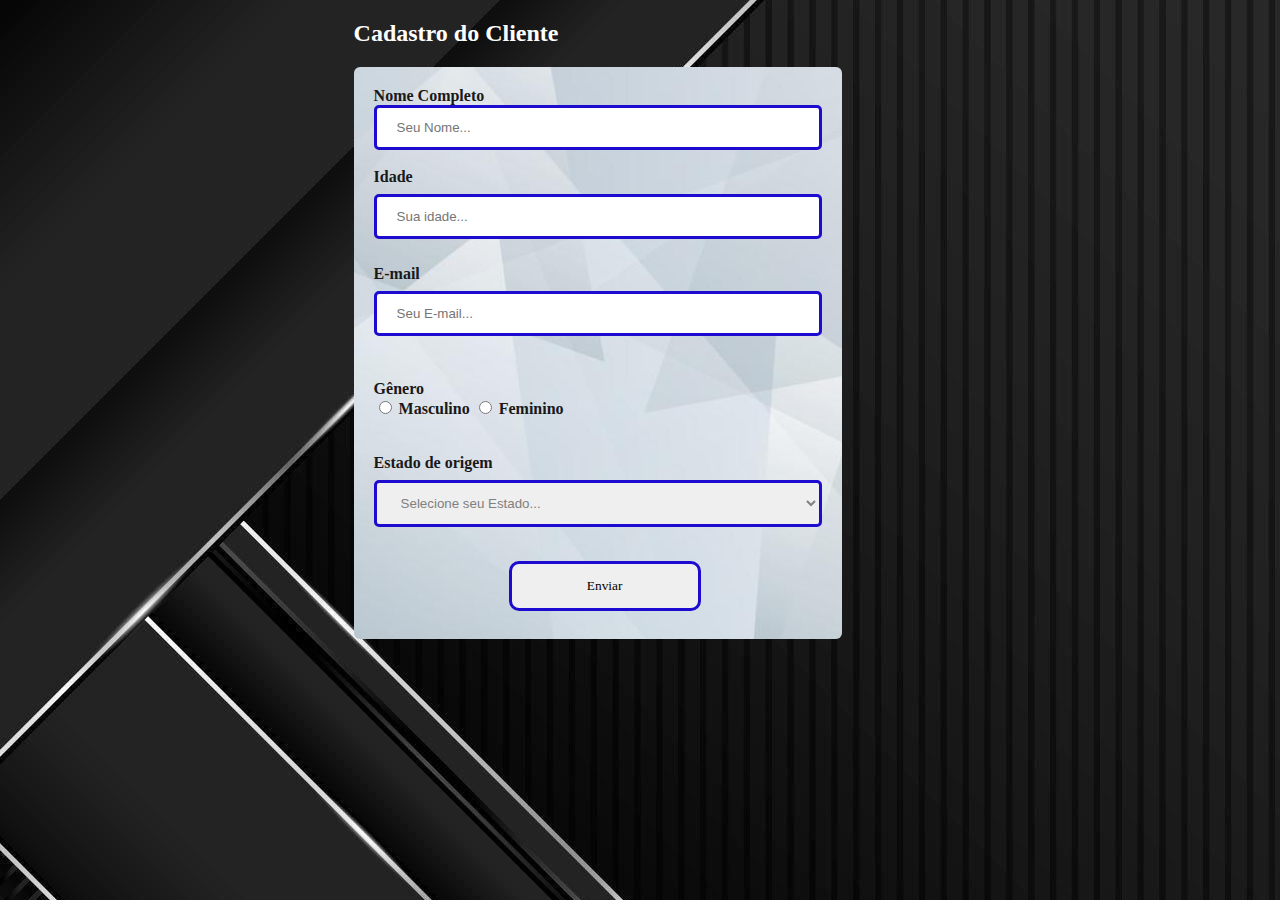
<file: Projetos/Login-css-html/index.html>
<!DOCTYPE html>
<html lang="pt-br">

<head>
    <title>cadastro do usuário</title>
    <meta charset="utf-8">
</head>

<body background="gradiente.jpg" style="background-repeat: no-repeat">
    <h2 style="margin-left: 27vw; color:white;">
        <font face="Verdana">Cadastro do Cliente</font>
    </h2>
    <style>
        .name1,
        select {
            width: 35vw;
            padding: 12px 20px;
            margin: px 0;
            display: inline-block;
            border: solid #1e0bd0;
            border-radius: 5px;
            box-sizing: border-box;
        }
        
        .idade1,
        select {
            width: 35vw;
            padding: 12px 20px;
            margin: 8px 0;
            display: inline-block;
            border: solid #1e0bd0;
            border-radius: 5px;
            box-sizing: border-box;
        }
        
        .email1,
        select {
            width: 35vw;
            padding: 12px 20px;
            margin: 8px 0;
            display: inline-block;
            border: solid #1e0bd0;
            border-radius: 5px;
            box-sizing: border-box;
        }
        
        .btn1 {
            font-family: Verdana;
            width: 15vw;
            color: black;
            padding: 14px 20px;
            margin: 8px 135px;
            border: solid #1e0bd0;
            border-radius: 10px;
            cursor: pointer;
            transition-duration: 0.4s;
        }
        
        .btn1:hover {
            background-color: #1e0bd0;
            color: white;
        }
        
        .block2 {
            background-image: url("gradiente2.jpg");
            border-radius: 6px;
            padding: 20px;
            width: 35vw;
            margin-left: 27vw;
        }
        
        select:invalid {
            color: gray;
        }
    </style>

    <div class="block2">
        <form name="formulario1" method="post"></form>
        <label for="fname" style="font-family: Verdana; font-weight: bold; color: #191919;">Nome Completo</label><br>
        <input class="name1" type="text" id="fname" name="firstname" placeholder="Seu Nome...">
        <br>
        <br>

        <label for="idade" style="font-family: Verdana; font-weight: bold; color: #191919;">Idade</label><br>
        <input class="idade1" type="text" id="idade" name="idade" placeholder="Sua idade...">
        <br>
        <br>

        <label for="email" style="font-family: Verdana; font-weight: bold; color: #191919;">E-mail</label><br>
        <input class="email1" type="email" id="email" name="email" placeholder="Seu E-mail...">
        <br>
        <br>
        <br>

        <label for="sexo" style="font-family: Verdana; font-weight: bold; color: #191919;">Gênero</label><br>
        <input type="radio" id="masc" name="sexo" value="Masculino">
        <label for="Masculino" style="font-family: verdana; font-weight: bold; color: #191919;">Masculino</label>
        <input type="radio" id="fem" name="Feminino">
        <label for="Feminino" style="font-family: Verdana; font-weight: bold; color: #191919;">Feminino</label>
        <br>
        <br>
        <br>

        <label for="uf" style="font-family: Verdana; font-weight: bold; color: #191919;">Estado de origem</label><br>
        <select id="uf" name="uf" required>
                <option value="" disabled selected>Selecione seu Estado...</option>
                        <option value="Acre">AC</option>
                        <option value="Alagoas">AL</option>
                        <option value="Amapa">AP</option>
                        <option value="Amazonas">AM</option>
                        <option value="Bahia">BA</option>
                <option value="Ceara">CE</option>
                <option value="Distrito_federal">DF</option>
                <option value="Espirito_Santo">ES</option>
                <option value="Goias">GO</option>
                <option value="Maranhao">MA</option>
                <option value="Mato_Grosso">MT</option>
                <option value="Mato_Grosso_do_Sul">MS</option>
                <option value="Minas_Gerais">MG</option>
                <option value="Para">PA</option>
                <option value="Paraiba">PB</option>
                <option value="Parana">PR</option>
                <option value="Pernambuco">PE</option>
                <option value="Piaui">PI</option>
                <option value="Rio_de_Janeiro">RJ</option>
                <option value="Rio_Grande_do_Norte">RN</option>
                <option value="Rio_Grande_do_Sul">RS</option>
                <option value="Rondonia">RO</option>
                <option value="Roraima">RR</option>
                <option value="Santa_Catarina">SC</option>
                <option value="Sao_Paulo">SP</option>
                <option value="Sergipe">SE</option>
                <option value="Tocantins">TO</option>
              </select>
        <br>
        <br>
        <a href="index.html"><input class="btn1" type="submit" value="Enviar" onclick="alert ('Obrigado por se cadastrar em nossa loja')"></a><br>
    </div>
</body>
</file>
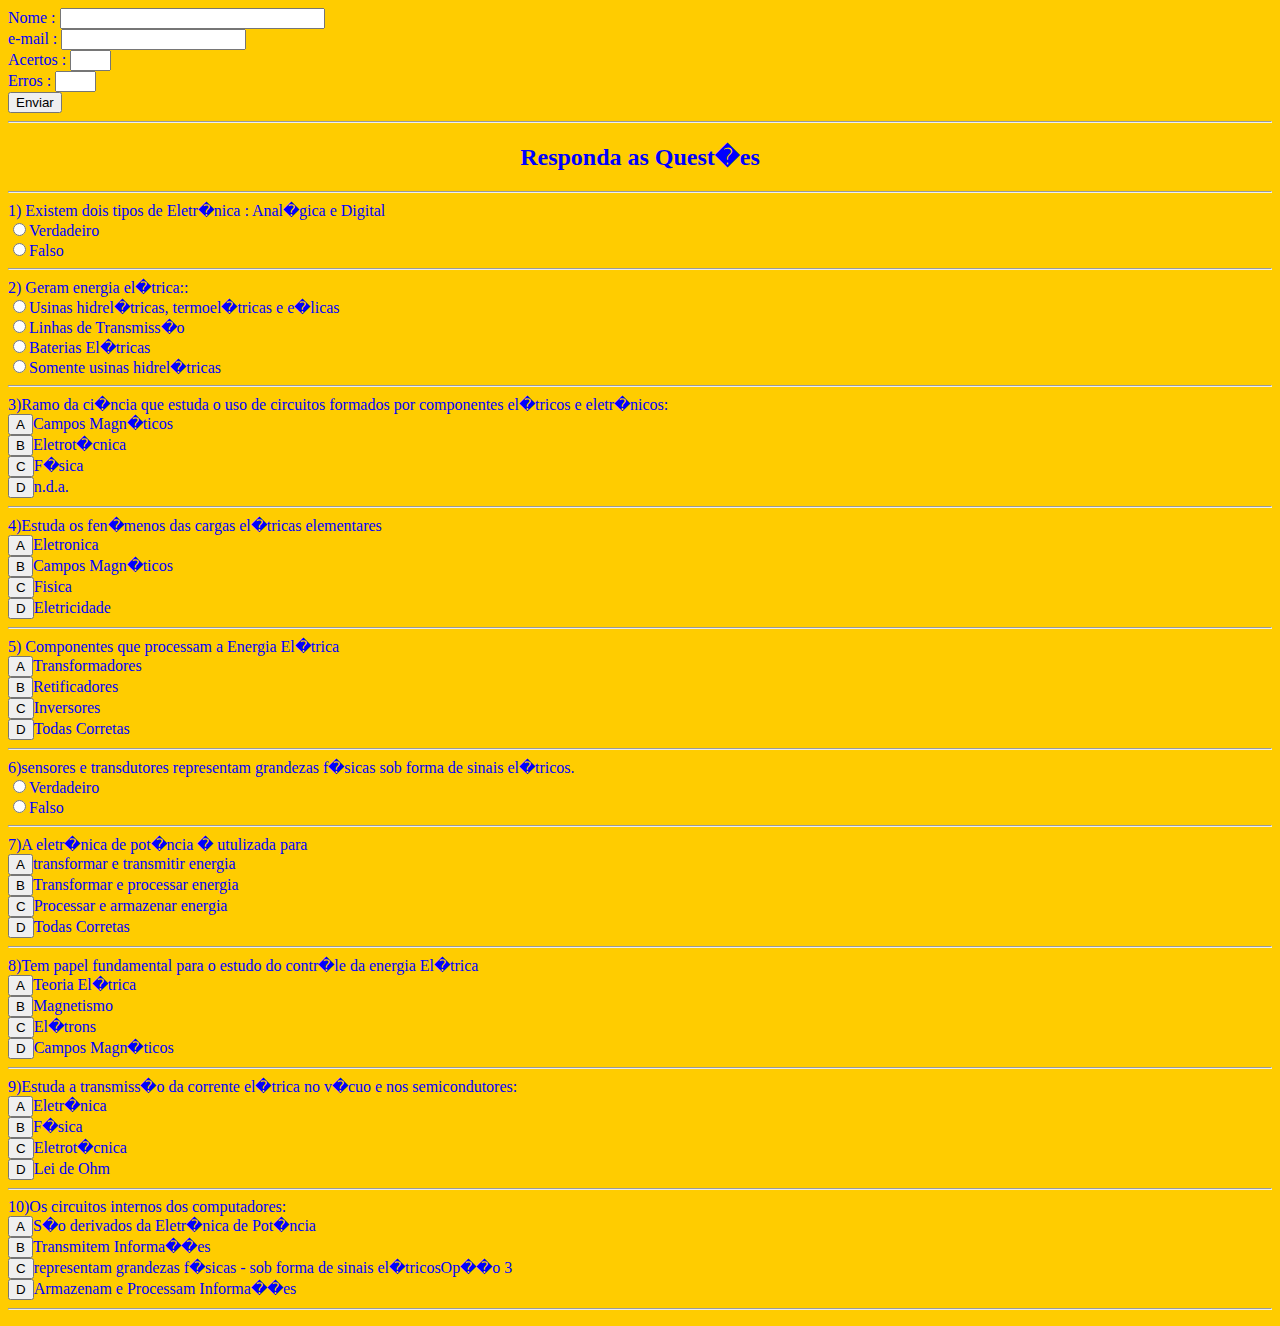
<file: Projetos/Quiz-html/quest.htm>
<html>
<head><title>Quest�es</title></head>

<script language="Javascript">

var certos=0;
var erros=0;

function id(){
    var nome=window.prompt("Identifique-se por favor","Digite seu nome");
    var mail=window.prompt("Digite seu e-mail","E-mail");
    document.formulario.txtnome.value=nome.toUpperCase();
    document.formulario.txtmail.value=mail.toLowerCase();
    document.formulario.txtnome.disabled=true;
    document.formulario.txtmail.disabled=true;
    document.formulario.BTENVIAR.disabled=true;
}


function verifica1(rec){
if (rec==1){
    certos++;
    window.status="Acertos "+ certos + " Erros "+ erros;
    document.formulario.op1.disabled=true;
    document.formulario.op2.disabled=true;
    }
else{
   erros++;
   window.status="Acertos "+ certos+ " Erros "+ erros;
   document.formulario.op1.disabled=true;
   document.formulario.op2.disabled=true;
   }
}
function verifica2(rec){
if (rec==1){
   certos++;
   window.status="Acertos "+ certos + " Erros "+ erros;
   document.formulario.B1.disabled=true;
   document.formulario.B2.disabled=true;
   document.formulario.B3.disabled=true;
   document.formulario.B4.disabled=true;}
else{
   erros++;
   window.status="Acertos "+ certos+ " Erros "+ erros;
   document.formulario.B1.disabled=true; 
   document.formulario.B2.disabled=true;
   document.formulario.B3.disabled=true;
   document.formulario.B4.disabled=true;
   }
}

function verifica3(rec){
if (rec==1){
   certos++;
   window.status="Acertos "+ certos + " Erros "+ erros;
   document.formulario.B5.disabled=true;
   document.formulario.B6.disabled=true;
   document.formulario.B7.disabled=true;
   document.formulario.B8.disabled=true;}
else{
   erros++;
   window.status="Acertos "+ certos+ " Erros "+ erros;
   document.formulario.B5.disabled=true; 
   document.formulario.B6.disabled=true;
   document.formulario.B7.disabled=true;
   document.formulario.B8.disabled=true;
   }
}

function verifica4(rec){
if (rec==1){
   certos++;
   window.status="Acertos "+ certos + " Erros "+ erros;
   document.formulario.B9.disabled=true;
   document.formulario.B10.disabled=true;
   document.formulario.B11.disabled=true;
   document.formulario.B12.disabled=true;}
else{
   erros++;
   window.status="Acertos "+ certos+ " Erros "+ erros;
   document.formulario.B9.disabled=true; 
   document.formulario.B10.disabled=true;
   document.formulario.B11.disabled=true;
   document.formulario.B12.disabled=true;
   }
}

function verifica5(rec){
if (rec==1){
   certos++;
   window.status="Acertos "+ certos + " Erros "+ erros;
   document.formulario.B13.disabled=true;
   document.formulario.B14.disabled=true;
   document.formulario.B15.disabled=true;
   document.formulario.B16.disabled=true;}
else{
   erros++;
   window.status="Acertos "+ certos+ " Erros "+ erros;
   document.formulario.B13.disabled=true; 
   document.formulario.B14.disabled=true;
   document.formulario.B15.disabled=true;
   document.formulario.B16.disabled=true;
   }
}

function verifica6(rec){
if (rec==1){
     certos++;
    window.status="Acertos "+ certos + " Erros "+ erros;
    document.formulario.op3.disabled=true;
    document.formulario.op4.disabled=true;
    }
else{
   erros++;
   window.status="Acertos "+ certos+ " Erros "+ erros;
   document.formulario.op3.disabled=true;
   document.formulario.op4.disabled=true;
   }
}

function verifica7(rec){
if (rec==1){
   certos++;
   window.status="Acertos "+ certos + " Erros "+ erros;
   document.formulario.B17.disabled=true;
   document.formulario.B18.disabled=true;
   document.formulario.B19.disabled=true;
   document.formulario.B20.disabled=true;}
else{
   erros++;
   window.status="Acertos "+ certos+ " Erros "+ erros;
   document.formulario.B17.disabled=true; 
   document.formulario.B18.disabled=true;
   document.formulario.B19.disabled=true;
   document.formulario.B20.disabled=true;
   }
}

function verifica8(rec){
if (rec==1){
   certos++;
   window.status="Acertos "+ certos + " Erros "+ erros;
   document.formulario.B21.disabled=true;
   document.formulario.B22.disabled=true;
   document.formulario.B23.disabled=true;
   document.formulario.B24.disabled=true;}
else{
   erros++;
   window.status="Acertos "+ certos+ " Erros "+ erros;
   document.formulario.B21.disabled=true; 
   document.formulario.B22.disabled=true;
   document.formulario.B23.disabled=true;
   document.formulario.B24.disabled=true;
   }
}

function verifica9(rec){
if (rec==1){
   certos++;
   window.status="Acertos "+ certos + " Erros "+ erros;
   document.formulario.B25.disabled=true;
   document.formulario.B26.disabled=true;
   document.formulario.B27.disabled=true;
   document.formulario.B28.disabled=true;}
else{
   erros++;
   window.status="Acertos "+ certos+ " Erros "+ erros;
   document.formulario.B25.disabled=true; 
   document.formulario.B26.disabled=true;
   document.formulario.B27.disabled=true;
   document.formulario.B28.disabled=true;
   }
}

function verifica10(rec){
if (rec==1){
   certos++;
   window.status="Acertos "+ certos + " Erros "+ erros;
   document.formulario.B29.disabled=true;
   document.formulario.B30.disabled=true;
   document.formulario.B31.disabled=true;
   document.formulario.B32.disabled=true;
   document.formulario.txtcertos.value=certos;
   document.formulario.txterros.value=erros;
   document.formulario.txtnome.disabled=false;
   document.formulario.txtmail.disabled=false;
   document.formulario.BTENVIAR.disabled=false;}
else{
   erros++;
   window.status="Acertos "+ certos+ " Erros "+ erros;
   document.formulario.B29.disabled=true; 
   document.formulario.B30.disabled=true;
   document.formulario.B31.disabled=true;
   document.formulario.B32.disabled=true;
   document.formulario.txtcertos.value=certos;
   document.formulario.txterros.value=erros;
   document.formulario.txtnome.disabled=false;
   document.formulario.txtmail.disabled=false;
   document.formulario.BTENVIAR.disabled=false;}
}

</script>

<body bgcolor="#FFCC00" text="#0000FF" onLoad="id()">

<form method="POST" action="mailto:educhagas10@yahoo.com.br" enctype="text" method="post" name="formulario">

Nome :    <input type="text" name="txtnome" size=30><br>
e-mail :   <input type="text" name="txtmail" size=20><br>
Acertos : <input type="text" name="txtcertos" size=2><br>
Erros     : <input type="text" name="txterros" size=2><br>
<input type="button" name="BTENVIAR"  value="Enviar"><hr>

<h2><center>Responda as Quest�es</h2><hr></center>

1) Existem dois tipos de Eletr�nica : Anal�gica e Digital<br>
<input type="radio" name="op1" onclick="verifica1(1)">Verdadeiro<br>
<input type="radio" name="op2" onclick="verifica1(0)">Falso<hr>

2) Geram energia el�trica::<br>
<input type="radio" name="B1" onclick="verifica2(1)" value="A">Usinas hidrel�tricas, termoel�tricas e e�licas<br>
<input type="radio" name="B2" onclick="verifica2(0)" value="B">Linhas de Transmiss�o<br>
<input type="radio" name="B3" onclick="verifica2(0)" value="C">Baterias El�tricas<br>
<input type="radio" name="B4" onclick="verifica2(0)" value="D">Somente usinas hidrel�tricas<hr>

3)Ramo da ci�ncia que estuda o uso de circuitos formados por componentes el�tricos e eletr�nicos:<br>
<input type="button" name="B5" onclick="verifica3(0)" value="A">Campos Magn�ticos<br>
<input type="button" name="B6" onclick="verifica3(1)" value="B">Eletrot�cnica<br>
<input type="button" name="B7" onclick="verifica3(0)" value="C">F�sica<br>
<input type="button" name="B8" onclick="verifica3(0)" value="D">n.d.a.<hr>

4)Estuda os fen�menos das cargas el�tricas elementares<br>
<input type="button" name="B9" onclick="verifica4(0)" value="A">Eletronica<br>
<input type="button" name="B10" onclick="verifica4(0)" value="B">Campos Magn�ticos<br>
<input type="button" name="B11" onclick="verifica4(1)" value="C">Fisica<br>
<input type="button" name="B12" onclick="verifica4(0)" value="D">Eletricidade<hr>

5) Componentes que processam a Energia El�trica<br>
<input type="button" name="B13" onclick="verifica5(0)" value="A">Transformadores<br>
<input type="button" name="B14" onclick="verifica5(0)" value="B">Retificadores<br>
<input type="button" name="B15" onclick="verifica5(0)" value="C">Inversores<br>
<input type="button" name="B16" onclick="verifica5(1)" value="D">Todas Corretas<hr>

6)sensores e transdutores representam grandezas f�sicas sob forma de sinais el�tricos.<br>
<input type="radio" name="op3" onclick="verifica6(1)">Verdadeiro<br>
<input type="radio" name="op4" onclick="verifica6(0)">Falso<hr>

7)A eletr�nica de pot�ncia � utulizada para<br>
<input type="button" name="B17" onclick="verifica7(0)" value="A">transformar e transmitir energia<br>
<input type="button" name="B18" onclick="verifica7(0)" value="B">Transformar e processar energia<br>
<input type="button" name="B19" onclick="verifica7(0)" value="C">Processar e armazenar energia<br>
<input type="button" name="B20" onclick="verifica7(1)" value="D">Todas Corretas<hr>

8)Tem papel fundamental para o estudo do contr�le da energia El�trica<br>
<input type="button" name="B21" onclick="verifica8(0)" value="A">Teoria El�trica<br>
<input type="button" name="B22" onclick="verifica8(0)" value="B">Magnetismo<br>
<input type="button" name="B23" onclick="verifica8(1)" value="C">El�trons<br>
<input type="button" name="B24" onclick="verifica8(0)" value="D">Campos Magn�ticos<hr>

9)Estuda a transmiss�o da corrente el�trica no v�cuo e nos semicondutores:<br>
<input type="button" name="B25" onclick="verifica9(1)" value="A">Eletr�nica<br>
<input type="button" name="B26" onclick="verifica9(0)" value="B">F�sica<br>
<input type="button" name="B27" onclick="verifica9(0)" value="C">Eletrot�cnica<br>
<input type="button" name="B28" onclick="verifica9(0)" value="D">Lei de Ohm<hr>

10)Os circuitos internos dos computadores:<br>
<input type="button" name="B29" onclick="verifica10(0)" value="A">S�o derivados da Eletr�nica de Pot�ncia<br>
<input type="button" name="B30" onclick="verifica10(0)" value="B">Transmitem Informa��es<br>
<input type="button" name="B31" onclick="verifica10(0)" value="C">representam grandezas f�sicas - sob forma de sinais el�tricosOp��o 3<br>
<input type="button" name="B32" onclick="verifica10(1)" value="D">Armazenam e Processam Informa��es<hr>

</form>
</body>
</html>
</file>
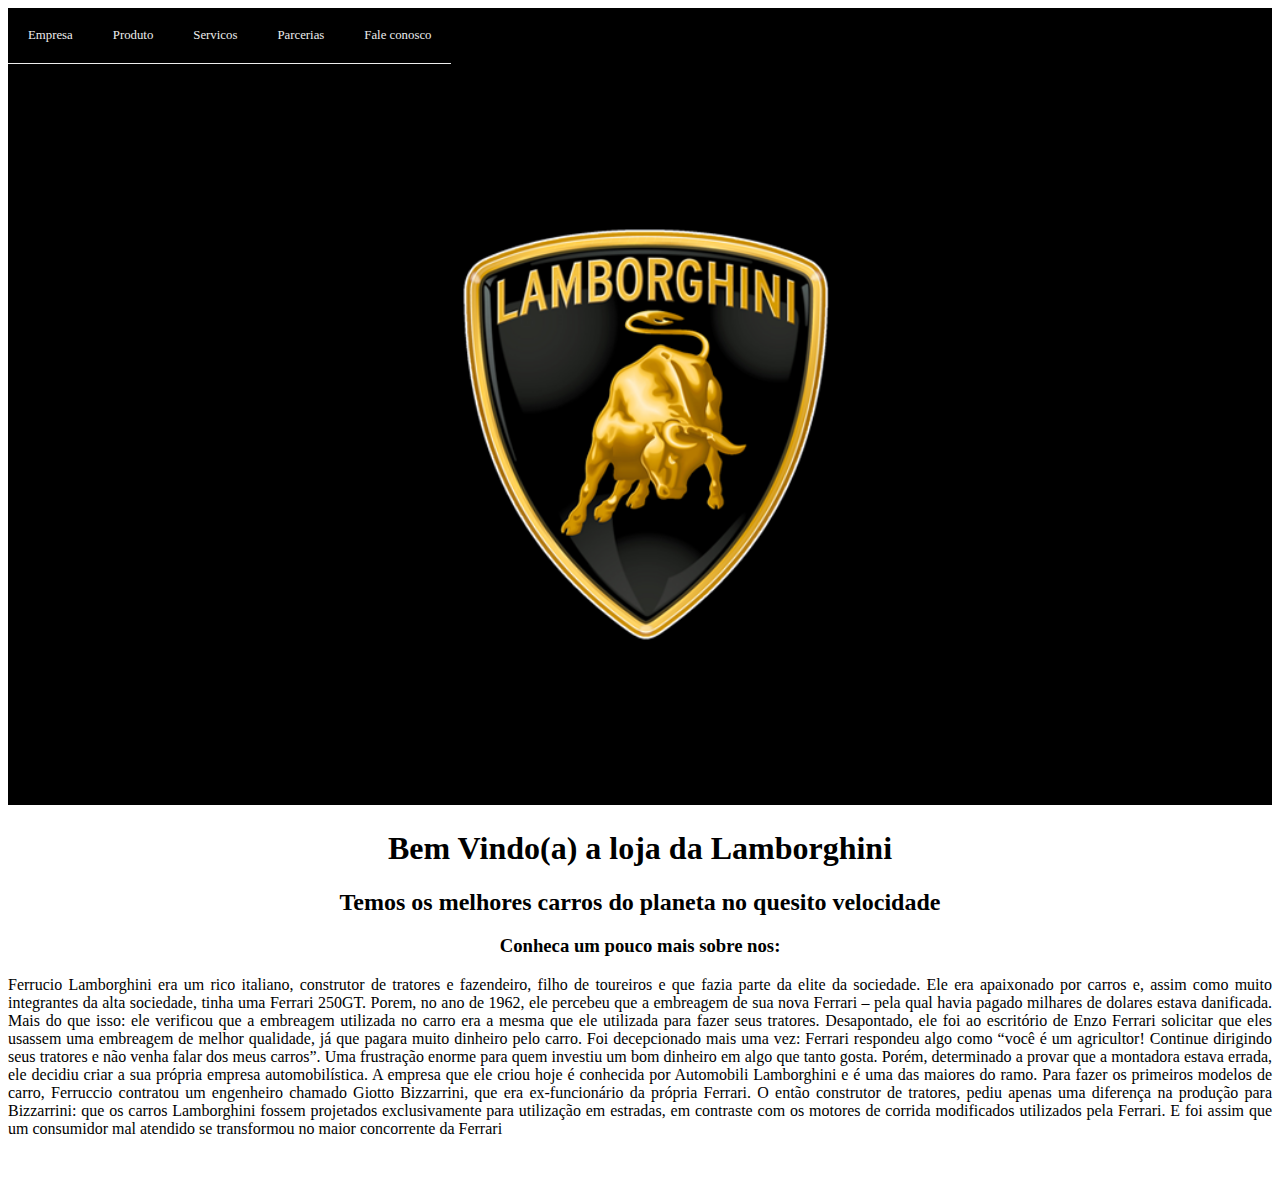
<file: Projetos/Trabalho-html-loja-lamborghini/Empresa.html>
<!DOCTYPE html>
<html lang="pt-br">

<head>



    <link rel="stylesheet" type="text/css" href="style.css">

    <title>Menu Horizontal</title>

</head>

<body>
    <div id="menu">
        <ul>
            <li><a href="Empresa.html">Empresa</a></li>
            <li><a href="Produto.html">Produto</a></li>
            <li><a href="Servicos.html">Servicos</a></li>
            <li><a href="Parcerias.html">Parcerias</a></li>
            <li><a href="Faleconosco.html">Fale conosco</a></li>

        </ul>
    </div>

    <div id="conteudo">
        <img class="img1" src="Lamborghini.jpg" alt="">
        <center>
            <h1>Bem Vindo(a) a loja da Lamborghini</h1>
            <h2>Temos os melhores carros do planeta no quesito velocidade</h2>
            <h3>Conheca um pouco mais sobre nos:</h3>
        </center>
        <p>Ferrucio Lamborghini era um rico italiano, construtor de tratores e fazendeiro, filho de toureiros e que
            fazia parte da
            elite da sociedade. Ele era apaixonado por carros e, assim como muito integrantes da alta sociedade, tinha
            uma Ferrari
            250GT. Porem, no ano de 1962, ele percebeu que a embreagem de sua nova Ferrari – pela qual havia pagado
            milhares de
            dolares estava danificada. Mais do que isso: ele verificou que a embreagem utilizada no carro era a mesma
            que ele
            utilizada para fazer seus tratores.

            Desapontado, ele foi ao escritório de Enzo Ferrari solicitar que eles usassem uma embreagem de melhor
            qualidade, já que
            pagara muito dinheiro pelo carro. Foi decepcionado mais uma vez: Ferrari respondeu algo como “você é um
            agricultor!
            Continue dirigindo seus tratores e não venha falar dos meus carros”.

            Uma frustração enorme para quem investiu um bom dinheiro em algo que tanto gosta. Porém, determinado a
            provar que a
            montadora estava errada, ele decidiu criar a sua própria empresa automobilística. A empresa que ele criou
            hoje é
            conhecida por Automobili Lamborghini e é uma das maiores do ramo.

            Para fazer os primeiros modelos de carro, Ferruccio contratou um engenheiro chamado Giotto Bizzarrini, que
            era
            ex-funcionário da própria Ferrari. O então construtor de tratores, pediu apenas uma diferença na produção
            para
            Bizzarrini: que os carros Lamborghini fossem projetados exclusivamente para utilização em estradas, em
            contraste com os
            motores de corrida modificados utilizados pela Ferrari.

            E foi assim que um consumidor mal atendido se transformou no maior concorrente da Ferrari</p>
        </br>


    </div>

</body>

</html>
</file>
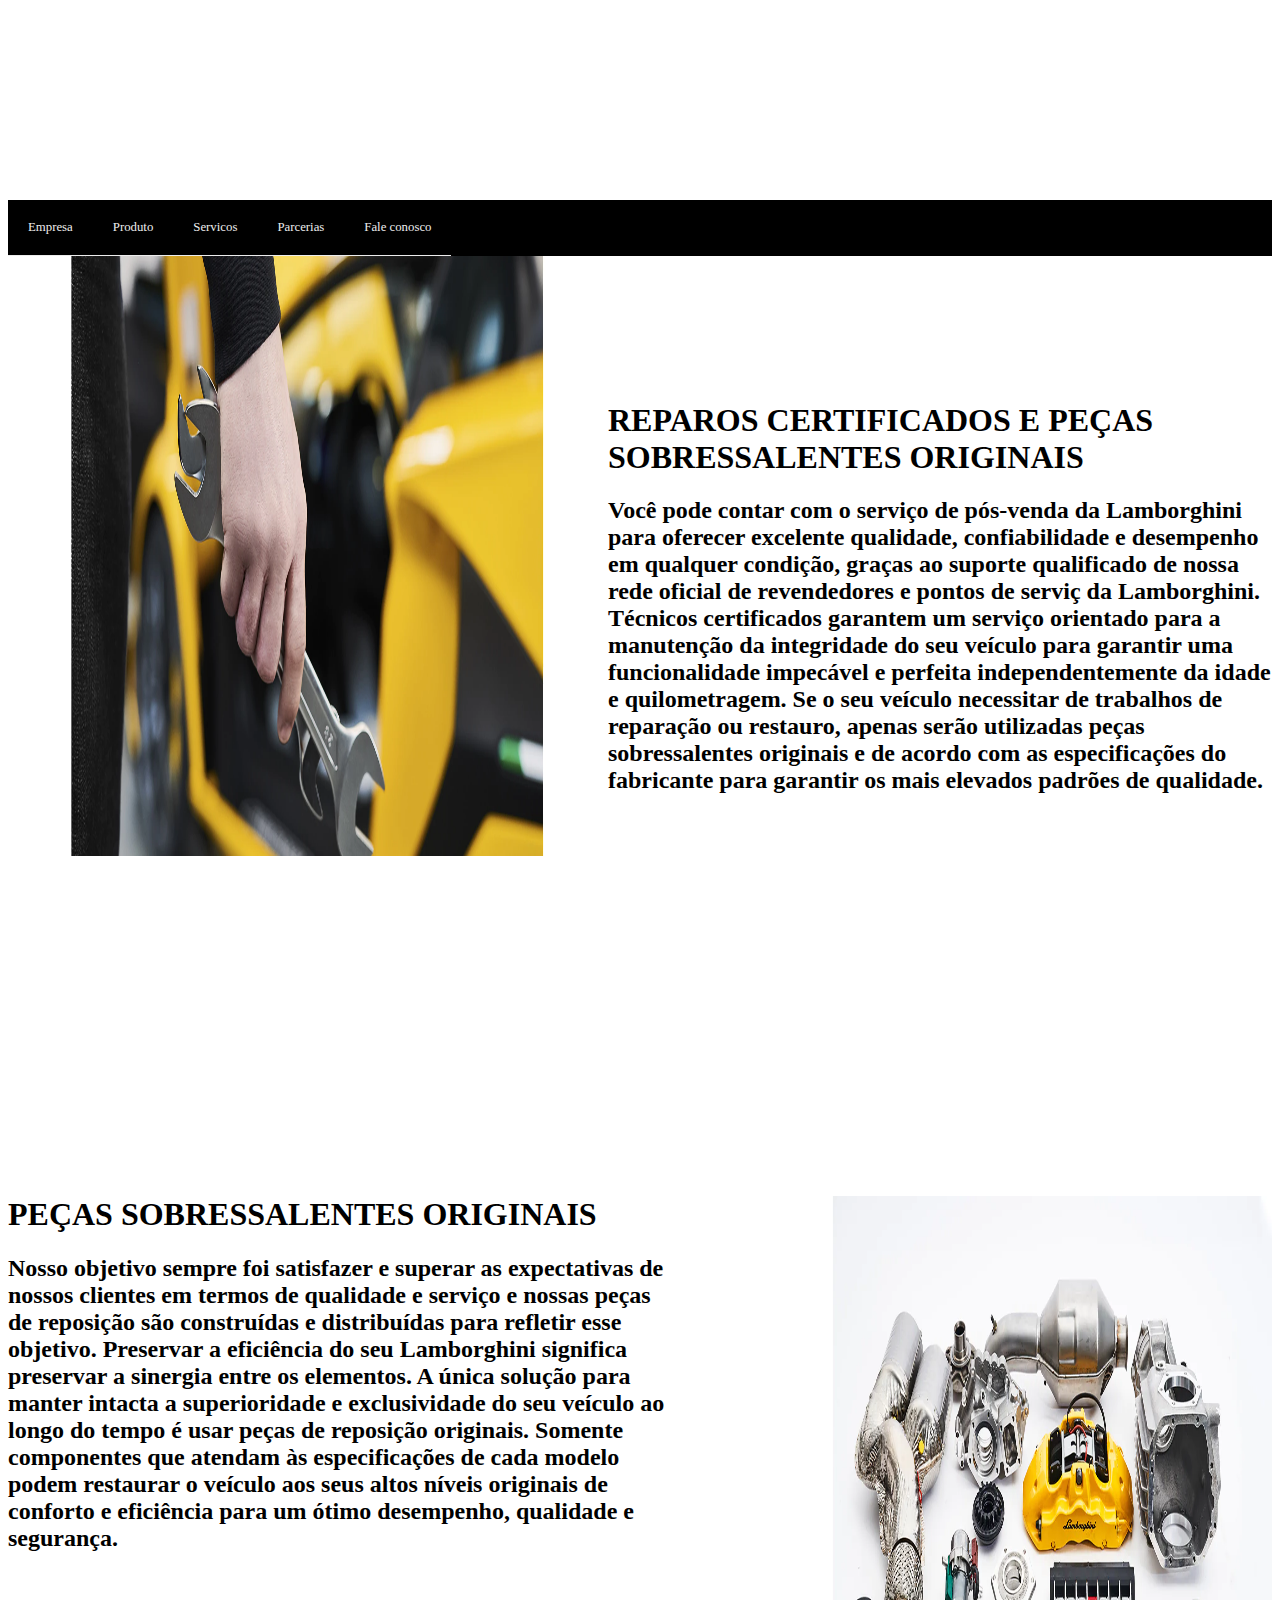
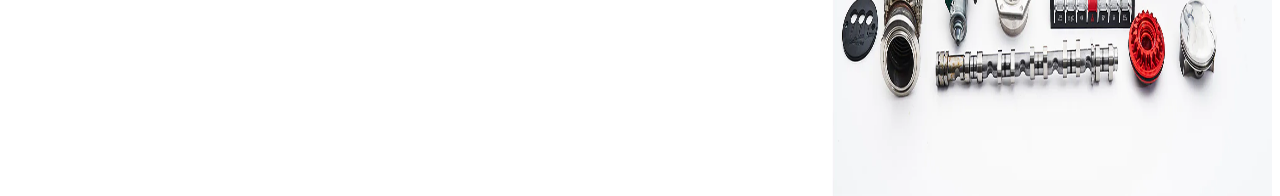
<file: Projetos/Trabalho-html-loja-lamborghini/Imagem com texto do lado .html>
<!DOCTYPE html>
<html lang="en">

<head>
    <meta charset="UTF-8">
    <link rel="stylesheet" type="text/css" href="style.css">
    <title>Servicos</title>
    <style type="text/css">
        #lamb {
            float: left;
            width: 600px;
            height: 600px;
        }

        #servico p {
            border: 1px solid white;
            margin: 200px;
            text-align: justify;
        }

        #serv1 img {
            float: right;
            width: 600px;
            height: 600px;
        }
    </style>
</head>

<body>
    <div id="menu">
        <ul>

            <li><a href="Empresa.html">Empresa</a></li>
            <li><a href="Produto.html">Produto</a></li>
            <li><a href="Servicos.html">Servicos</a></li>
            <li><a href="Parcerias.html">Parcerias</a></li>
            <li><a href="Faleconosco.html">Fale conosco</a></li>

        </ul>
    </div>
    <div id="servico">
        <img src="lamb.jpg" id="lamb">
        <p>
        <h1>REPAROS CERTIFICADOS E PEÇAS SOBRESSALENTES ORIGINAIS</h1>
        <h2>Você pode contar com o serviço de pós-venda da Lamborghini para oferecer excelente qualidade, confiabilidade
            e
            desempenho em qualquer condição, graças ao suporte qualificado de nossa rede oficial de revendedores e
            pontos de
            serviç
            da Lamborghini.
            Técnicos certificados garantem um serviço orientado para a manutenção da integridade do seu veículo para
            garantir
            uma
            funcionalidade impecável e perfeita independentemente da idade e quilometragem.
            Se o seu veículo necessitar de trabalhos de reparação ou restauro, apenas serão utilizadas peças
            sobressalentes
            originais e de acordo com as especificações do fabricante para garantir os mais elevados padrões de
            qualidade.</p>
        </h2>
    </div>

    <div id="serv1">
        <img src="lamb2.jpg">
        <p>
        <h1>PEÇAS SOBRESSALENTES ORIGINAIS</h1>
        <h2>Nosso objetivo sempre foi satisfazer e superar as expectativas de nossos clientes em termos de qualidade e
            serviço e
            nossas peças de reposição são construídas e distribuídas para refletir esse objetivo.
            Preservar a eficiência do seu Lamborghini significa preservar a sinergia entre os elementos.
            A única solução para manter intacta a superioridade e exclusividade do seu veículo ao longo do tempo é usar
            peças de
            reposição originais. Somente componentes que atendam às especificações de cada modelo podem restaurar o
            veículo aos seus
            altos níveis originais de conforto e eficiência para um ótimo desempenho, qualidade e segurança.</h2>
        </p>
    </div>

</body>

</html>
</file>
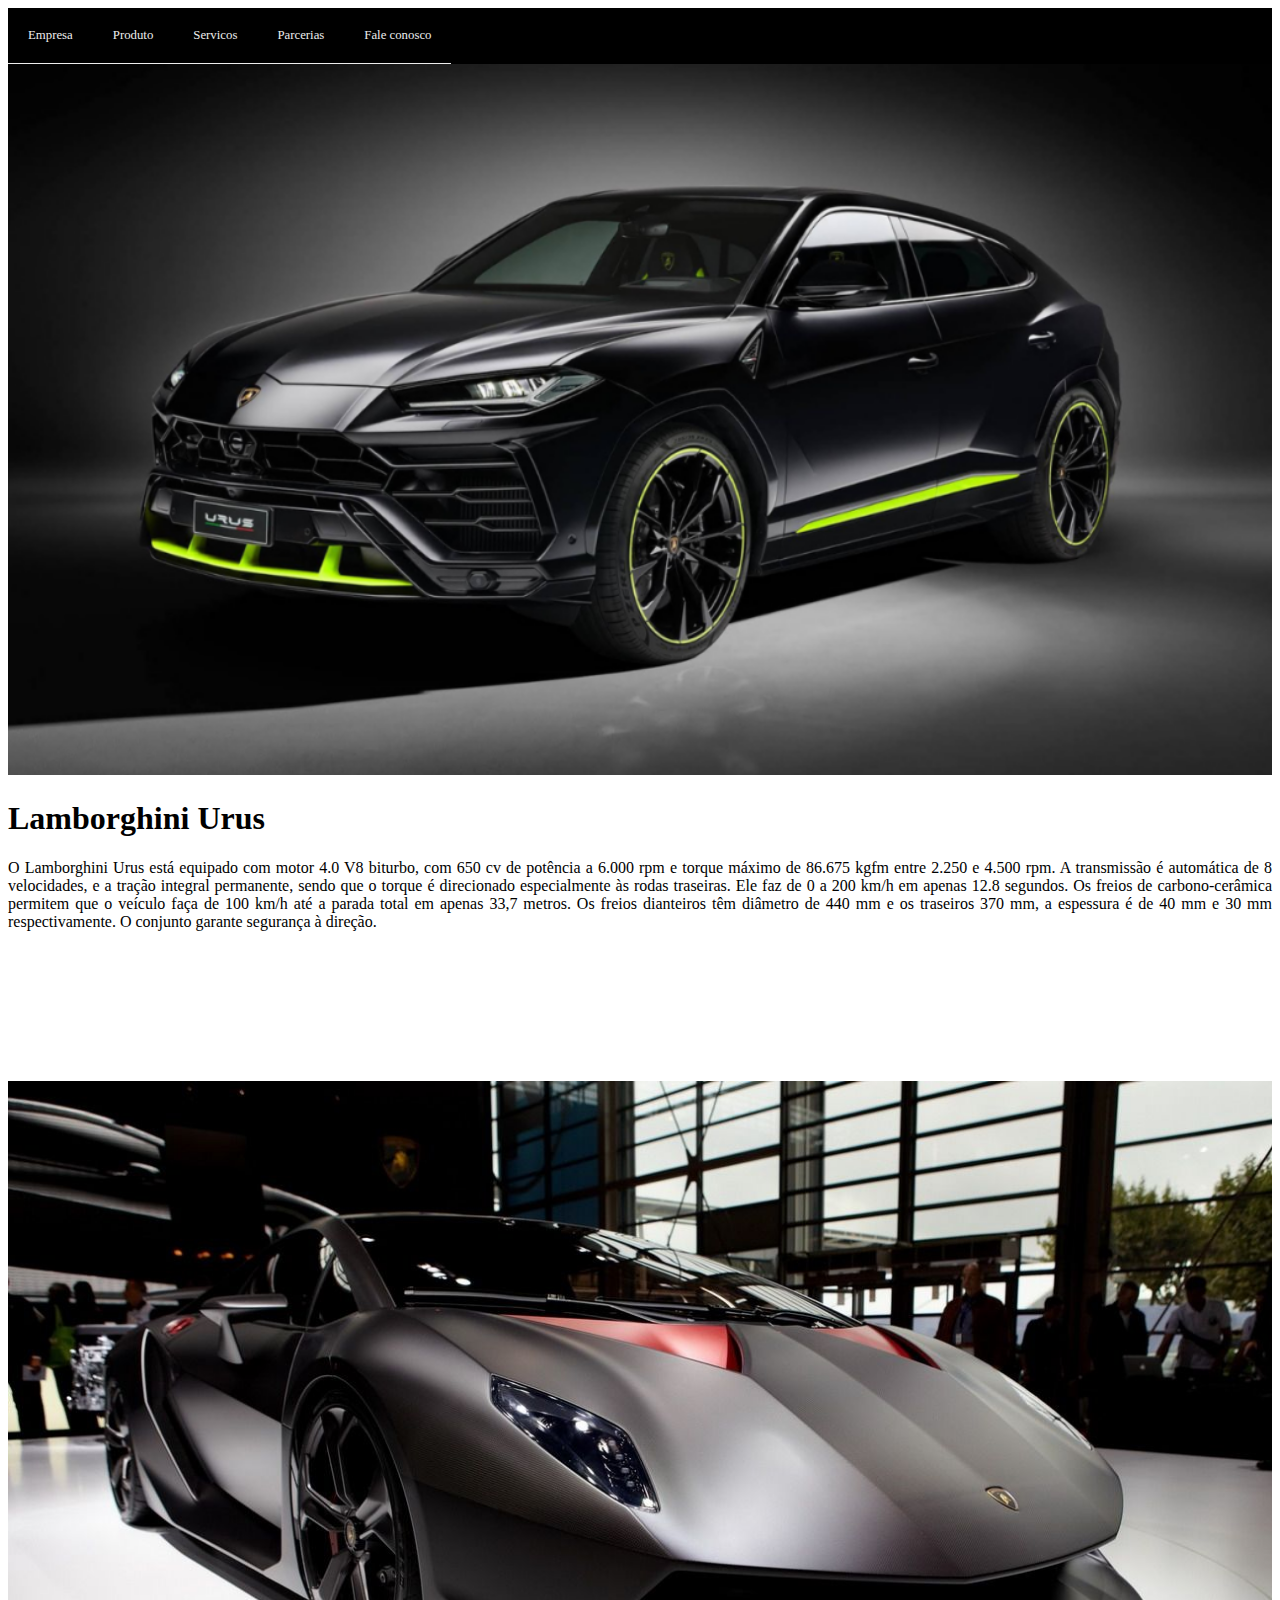
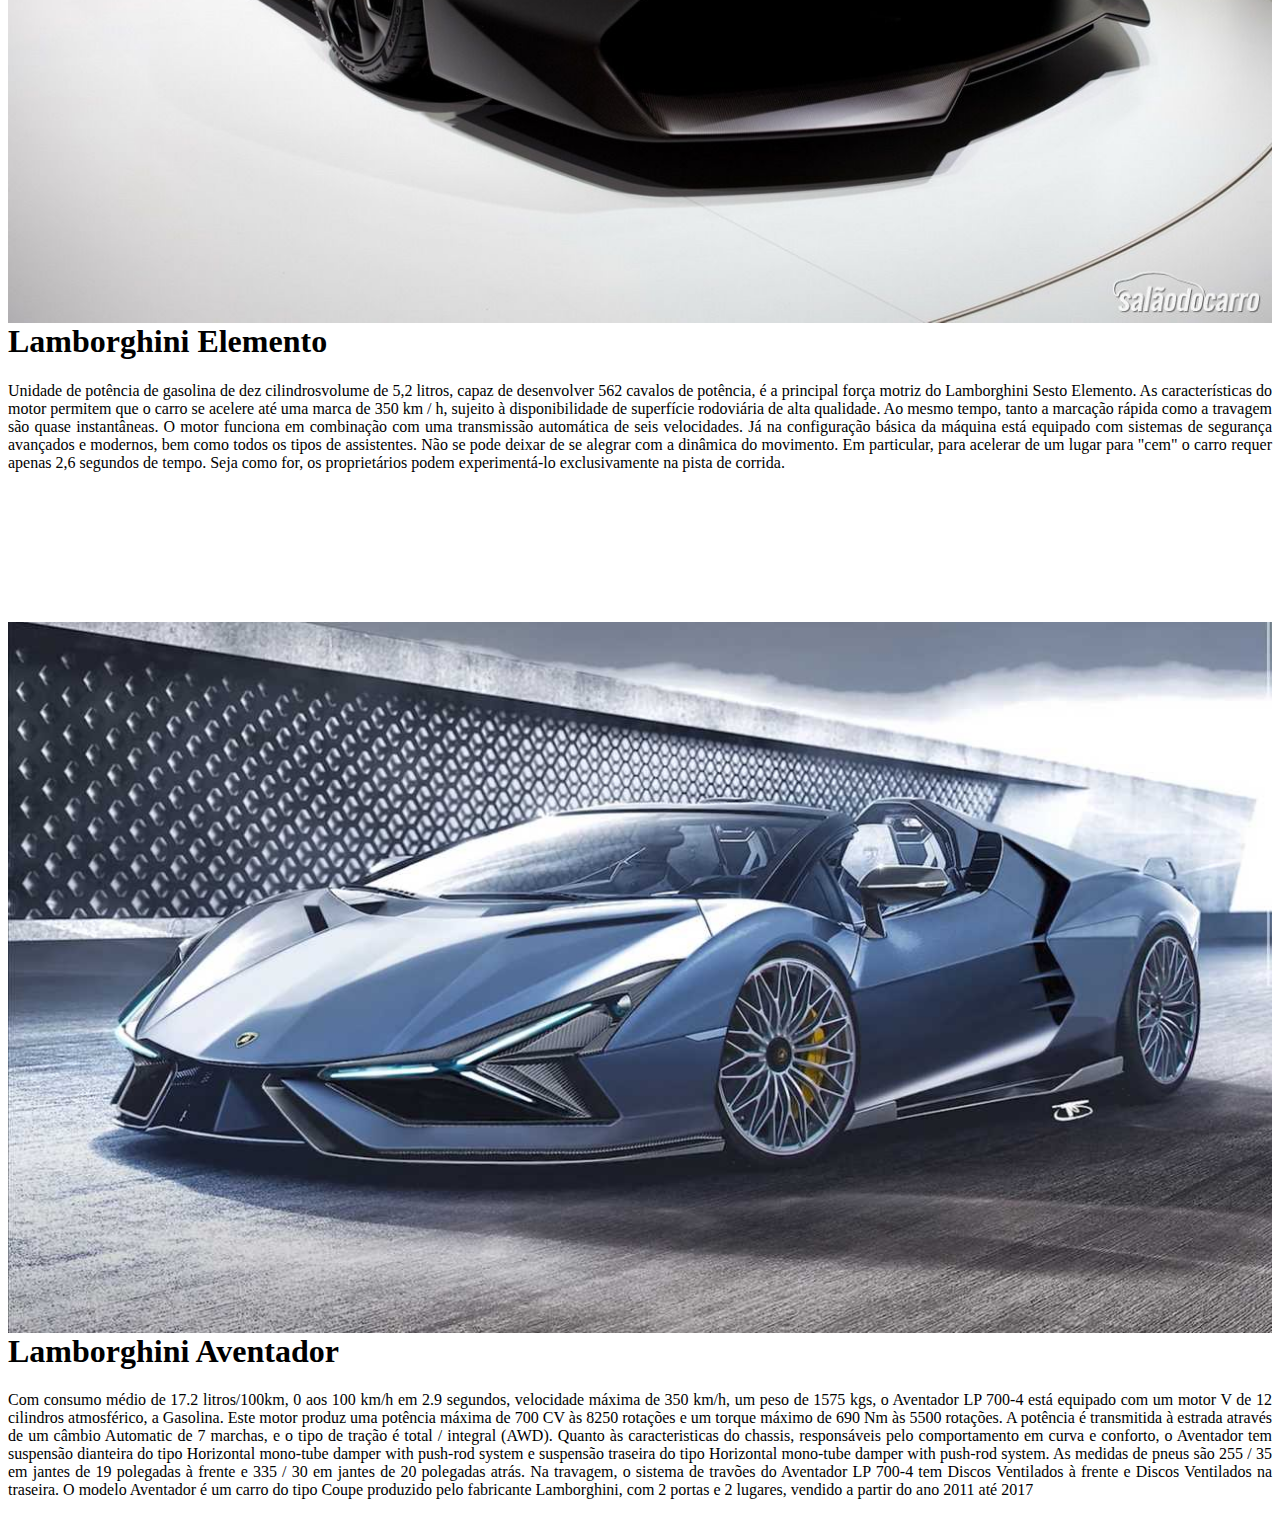
<file: Projetos/Trabalho-html-loja-lamborghini/Produto.html>
<!DOCTYPE html>
<html lang="pt-br">

<head>
    <link rel="stylesheet" href="style.css">
    <title>Document</title>
</head>

<body>
    <div id="menu">
        <ul>
            <li><a href="Empresa.html">Empresa</a></li>
            <li><a href="Produto.html">Produto</a></li>
            <li><a href="Servicos.html">Servicos</a></li>
            <li><a href="Parcerias.html">Parcerias</a></li>
            <li><a href="Faleconosco.html">Fale conosco</a></li>

        </ul>
    </div>
    <div id="produto1">
        <img src="urus.jpg" id="urus">
        <h1>Lamborghini Urus</h1>
        <p>O Lamborghini Urus está equipado com motor 4.0 V8 biturbo, com 650 cv de potência a 6.000 rpm e torque
            máximo de 86.675
            kgfm entre 2.250 e 4.500 rpm. A transmissão é automática de 8 velocidades, e a tração integral permanente,
            sendo que o
            torque é direcionado especialmente às rodas traseiras. Ele faz de 0 a 200 km/h em apenas 12.8 segundos.

            Os freios de carbono-cerâmica permitem que o veículo faça de 100 km/h até a parada total em apenas 33,7
            metros. Os
            freios dianteiros têm diâmetro de 440 mm e os traseiros 370 mm, a espessura é de 40 mm e 30 mm
            respectivamente. O
            conjunto garante segurança à direção.</p>
    </div>
    <div id="espaco"></div>

    <div id="produto2">
        <img src="elemento.jpg" id="elemento">
        <h1>Lamborghini Elemento</h1>
        <p>Unidade de potência de gasolina de dez cilindrosvolume de 5,2 litros, capaz de desenvolver 562 cavalos de
            potência, é a
            principal força motriz do Lamborghini Sesto Elemento. As características do motor permitem que o carro se
            acelere até
            uma marca de 350 km / h, sujeito à disponibilidade de superfície rodoviária de alta qualidade. Ao mesmo
            tempo, tanto a
            marcação rápida como a travagem são quase instantâneas. O motor funciona em combinação com uma transmissão
            automática de
            seis velocidades. Já na configuração básica da máquina está equipado com sistemas de segurança avançados e
            modernos, bem
            como todos os tipos de assistentes. Não se pode deixar de se alegrar com a dinâmica do movimento. Em
            particular, para
            acelerar de um lugar para "cem" o carro requer apenas 2,6 segundos de tempo. Seja como for, os proprietários
            podem
            experimentá-lo exclusivamente na pista de corrida.</p>
    </div>

    <div id="espaco"></div>
    <div id="produto3">
        <img src="aventador.jpg" id="aventador">
        <h1>Lamborghini Aventador</h1>
        <p>Com consumo médio de 17.2 litros/100km, 0 aos 100 km/h em 2.9 segundos, velocidade máxima de 350 km/h, um
            peso de 1575
            kgs, o Aventador LP 700-4 está equipado com um motor V de 12 cilindros atmosférico, a Gasolina.
            Este motor produz uma potência máxima de 700 CV às 8250 rotações e um torque máximo de 690 Nm às 5500
            rotações. A
            potência é transmitida à estrada através de um câmbio Automatic de 7 marchas, e o tipo de tração é total /
            integral
            (AWD).
            Quanto às caracteristicas do chassis, responsáveis pelo comportamento em curva e conforto, o Aventador tem
            suspensão
            dianteira do tipo Horizontal mono-tube damper with push-rod system e suspensão traseira do tipo Horizontal
            mono-tube
            damper with push-rod system. As medidas de pneus são 255 / 35 em jantes de 19 polegadas à frente e 335 / 30
            em jantes de
            20 polegadas atrás. Na travagem, o sistema de travões do Aventador LP 700-4 tem Discos Ventilados à frente e
            Discos
            Ventilados na traseira.
            O modelo Aventador é um carro do tipo Coupe produzido pelo fabricante Lamborghini, com 2 portas e 2 lugares,
            vendido a
            partir do ano 2011 até 2017

        </p>
    </div>





</body>

</html>
</file>
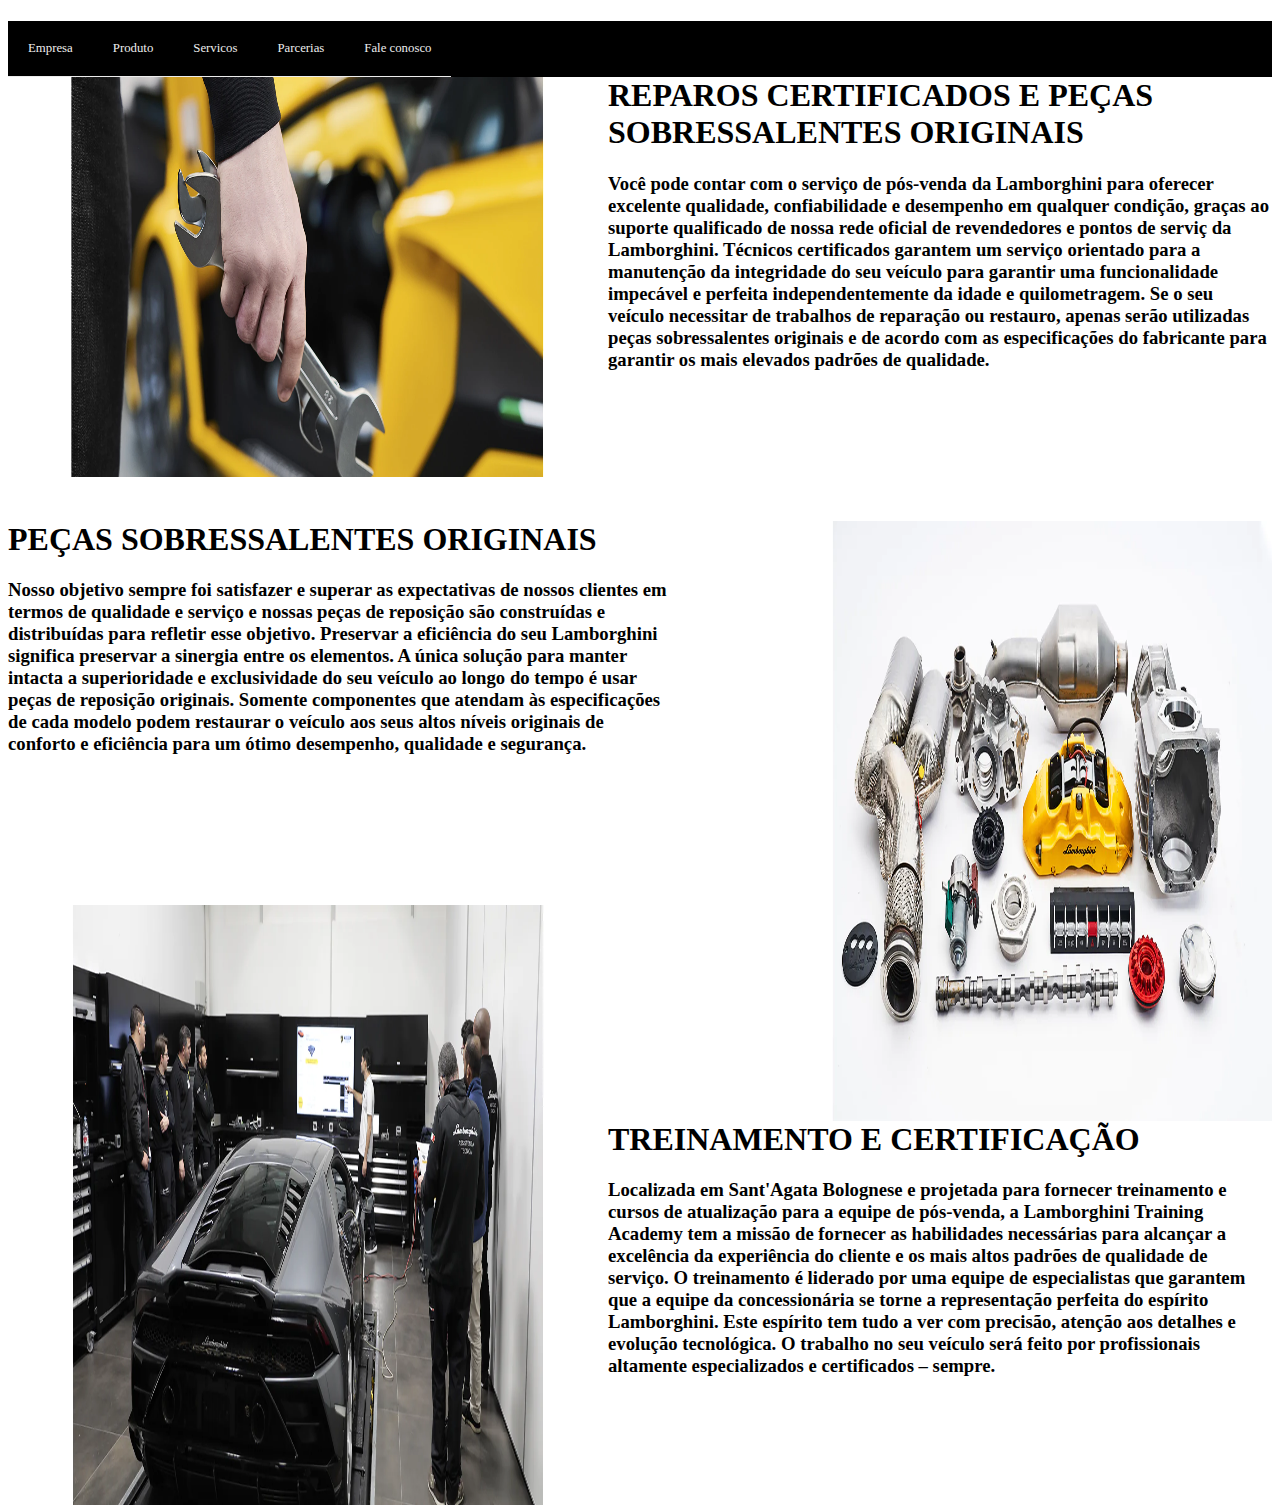
<file: Projetos/Trabalho-html-loja-lamborghini/Servicos.html>
<!DOCTYPE html>
<html lang="pt-br">

<head>
    <meta charset="UTF-8">
    <link rel="stylesheet" type="text/css" href="style.css">
    <title>Servicos</title>

</head>
<style type="text/css">
    #servico img p h1 h2 {
        border: 1px solid white;
        margin: 0px;
        text-decoration: none;
        font-style: normal;
    }
</style>

<body>
    <div id="menu">
        <ul>

            <li><a href="Empresa.html">Empresa</a></li>
            <li><a href="Produto.html">Produto</a></li>
            <li><a href="Servicos.html">Servicos</a></li>
            <li><a href="Parcerias.html">Parcerias</a></li>
            <li><a href="Faleconosco.html">Fale conosco</a></li>

        </ul>
    </div>
    <div id="servico">
        <img src="lamb.jpg" id="lamb">
        <p>
        <h1>REPAROS CERTIFICADOS E PEÇAS SOBRESSALENTES ORIGINAIS</h1>
        <h3>Você pode contar com o serviço de pós-venda da Lamborghini para oferecer excelente qualidade, confiabilidade
            e
            desempenho em qualquer condição, graças ao suporte qualificado de nossa rede oficial de revendedores e
            pontos de
            serviç
            da Lamborghini.
            Técnicos certificados garantem um serviço orientado para a manutenção da integridade do seu veículo para
            garantir
            uma
            funcionalidade impecável e perfeita independentemente da idade e quilometragem.
            Se o seu veículo necessitar de trabalhos de reparação ou restauro, apenas serão utilizadas peças
            sobressalentes
            originais e de acordo com as especificações do fabricante para garantir os mais elevados padrões de
            qualidade.</h3>
        </p>

    </div>


    <div id="serv1">
        <div id="espaco"></div>
        <img src="lamb2.jpg">
        <p>
        <h1>PEÇAS SOBRESSALENTES ORIGINAIS</h1>
        <h3>Nosso objetivo sempre foi satisfazer e superar as expectativas de nossos clientes em termos de qualidade e
            serviço e
            nossas peças de reposição são construídas e distribuídas para refletir esse objetivo.
            Preservar a eficiência do seu Lamborghini significa preservar a sinergia entre os elementos.
            A única solução para manter intacta a superioridade e exclusividade do seu veículo ao longo do tempo é usar
            peças de
            reposição originais. Somente componentes que atendam às especificações de cada modelo podem restaurar o
            veículo aos seus
            altos níveis originais de conforto e eficiência para um ótimo desempenho, qualidade e segurança.</p>
        </h3>
    </div>





    <div id="serv2">
        <div id="espaco"></div>
        <img width="600" height="600" src="lamb3.jpg">
        <p>
        <h1>TREINAMENTO E CERTIFICAÇÃO</h1>
        <h3>Localizada em Sant'Agata Bolognese e projetada para fornecer treinamento e cursos de atualização para a
            equipe de pós-venda, a Lamborghini Training Academy tem a missão de fornecer as habilidades necessárias para
            alcançar a excelência da experiência do cliente e os mais altos padrões de qualidade de serviço.
            O treinamento é liderado por uma equipe de especialistas que garantem que a equipe da concessionária se
            torne a representação perfeita do espírito Lamborghini. Este espírito tem tudo a ver com precisão, atenção
            aos detalhes e evolução tecnológica.
            O trabalho no seu veículo será feito por profissionais altamente especializados e certificados – sempre.
        </h3>

        </p>
    </div>

</body>

</html>
</file>
<file: Projetos/Trabalho-html-loja-lamborghini/style.css>
#menu ul {
    padding: 0px;
    margin: 0px;
    float: left;
    width: 100%;
    background-color: black;
    list-style: none;
    font: 80% Tahoma;
}

#menu ul li a {
    background-color: black;
    color: #EDEDED;
    text-decoration: none;
    border-bottom: 1px solid #EDEDED;
    padding: 20px 20px;
    float: left;

}

#menu ul li a:hover {
    background-color: orange;
    color: black;
    border-bottom: 3px solid white;

}

#menu div {
    background-color: #EDEDED;
    color: #333;
    text-decoration: none;
    border-bottom: 2px solid #EDEDED;
    padding: 10px 10px;
    float: left;

}
#lamb {
    float: left;
    width: 600px;
    height: 400px;
}
#servico h3{
    text-decoration: none;

}


#espaco {
    margin: 150px;
}

#serv2 img {
    float: left;
    width: 600px;
    height: 600px;
}

#serv1 img {
    float: right;
    width: 600px;
    height: 600px;
}

#serv1 img p h1 h2 {
    border: 100px solid white;
    margin: 200px;
    text-align: justify;
}
#urus{
    border: 0px;
    margin: 1px solid white;
    float: center;
    width:100%;
    height:100%;
}
#elemento{
    border: 0px;
    margin:1px solid white;
    float: inline-start;
    width:100% ;
    height:100% ;
}
#aventador{
    border: 0px;
    margin:1px solid white;
    float: inline-start;
    width:100%;
    height:100%;
}
 p{
    text-align: justify;
    text-decoration: none;
    
}
#form{
    position: fixed;
    top: 30%;
    left: 30%;
    background-image: url(fundolamb.jpg);
    border-radius:10px ;
    padding: 60px;
    width: min-content;



}
label{
    color: #EDEDED;
}
#form form h2{
    color: white;
}
.img1{
	width:100%;
	height:100%;
	repeat:no-repeat;
}
.img2{
	width:100%;
	height:100%;
	background-color:black;
}
</file>
